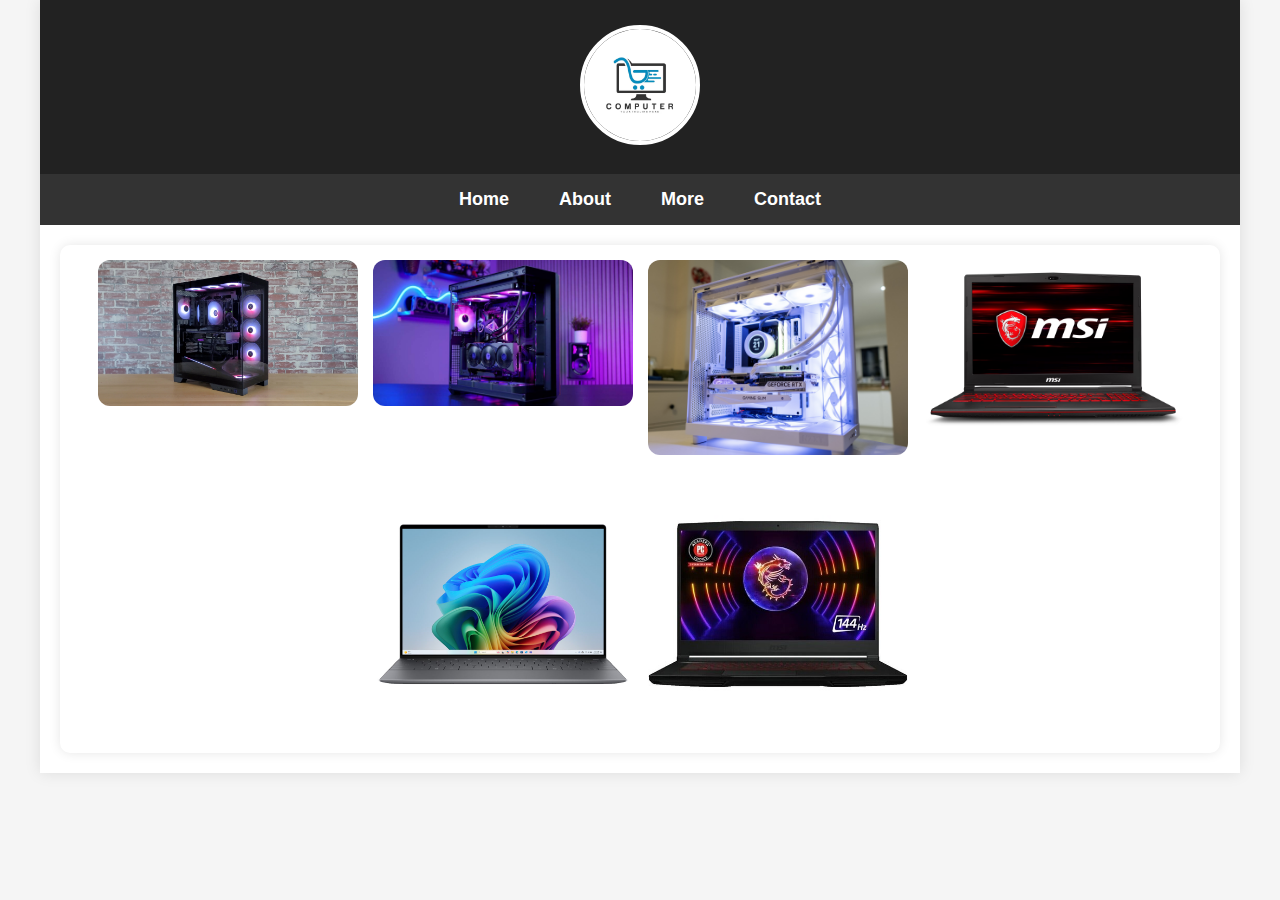
<file: index.html>
<!DOCTYPE html>
<html lang="en">
<head>
    <meta charset="UTF-8">
    <meta name="viewport" content="width=device-width, initial-scale=1.0">
    <title>PC Shop</title>
    <link rel="stylesheet" href="styles.css">
</head>
<body>
    <div id="container">
        <header>
            <img src="Computer.jpg" alt="Logo">
        </header>
        <nav>
    <ul>
        <li><a href="index.html">Home</a></li>
        <li><a href="About.html">About</a></li>
        <li><a href="More.html">More</a></li>
        <li><a href="Contact.html">Contact</a></li>
    </ul>
</nav>
        <main>
            <aside>
    <div class="card">
    <a href="Gaming PC 2025.html">
        <img src="PC build.jpg" alt="">
    </a>
    <span class="pc-name">Gaming PC 2025</span>
</div>
    <div class="card">
        <a href="RTX 4070 Ti Build.html">
        <img src="RTX 4070 TI.jpg" alt="RTX PC">
        </a>
        <span class="pc-name">RTX 4070 Ti Build</span>
    </div>
    <div class="card">
        <a href="Custom RGB PC.html">
        <img src="Case.jpg" alt="Custom PC">
        </a>
        <span class="pc-name">Custom RGB PC</span>
    </div>
    <div class="card">
        <a href="MSI Gaming Laptop.html">
        <img src="MSI laptop.jpg" alt="MSI Laptop">
        </a>
        <span class="pc-name">MSI Gaming Laptop</span>
    </div>
    <div class="card">
        <a href="Dell Laptop.html">
        <img src="dell.jpg" alt="Dell Laptop">
        </a>
        <span class="pc-name">Dell Laptop</span>
    </div>
    <div class="card">
        <a href="Shark Case PC.html">
        <img src="shark.jpg" alt="Shark PC">
        </a>
        <span class="pc-name">Shark Case PC</span>
    </div>
</aside>
        </main>
    </div>
</body>
</html>
</file>
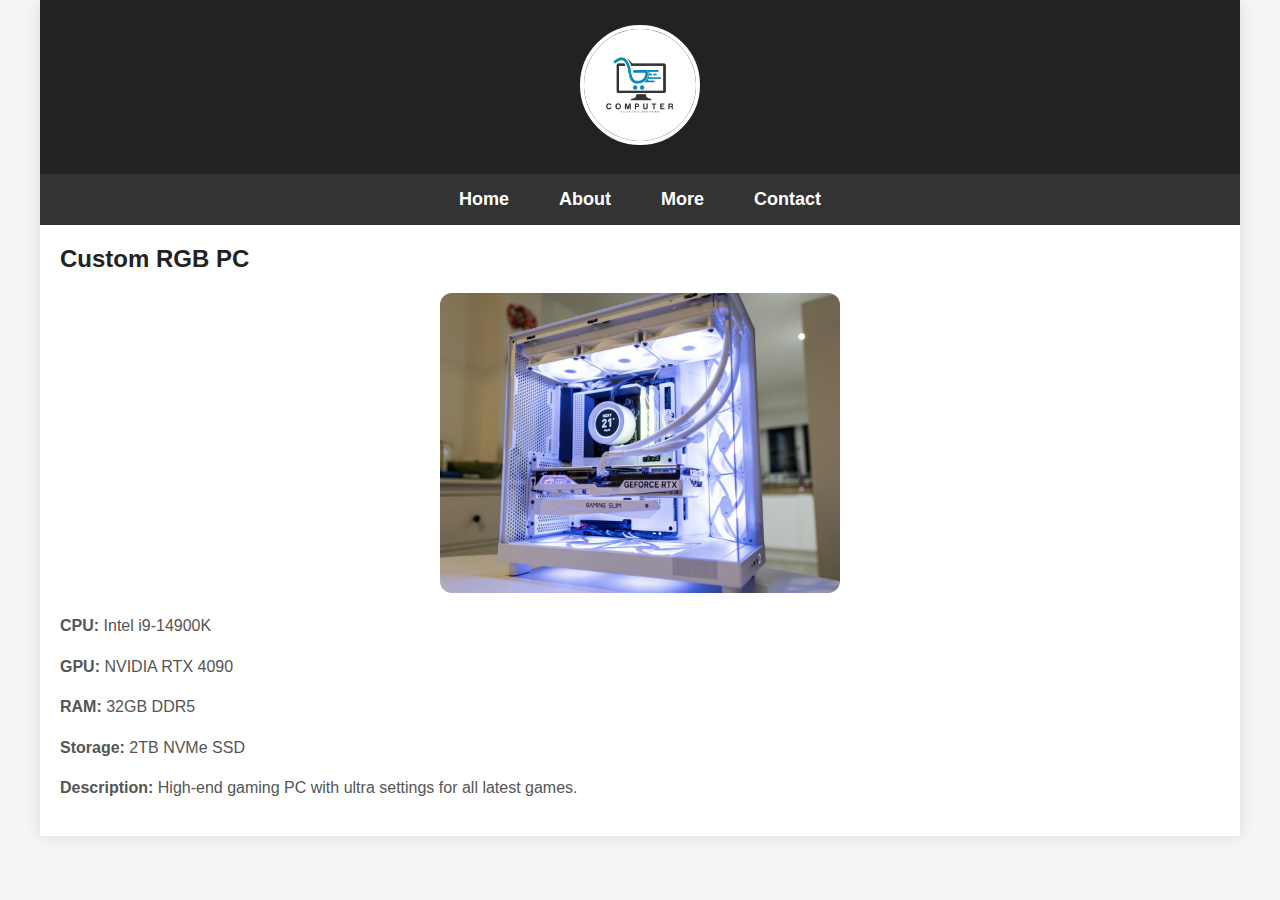
<file: Custom RGB PC.html>
<!DOCTYPE html>
<html lang="en">
<head>
    <meta charset="UTF-8">
    <title>Gaming PC 2025 - PC Shop</title>
    <link rel="stylesheet" href="styles.css">
</head>
<body>

<div id="container">

<header>
    <img src="Computer.jpg" alt="Logo">
</header>

<nav>
    <ul>
        <li><a href="index.html">Home</a></li>
        <li><a href="About.html">About</a></li>
        <li><a href="More.html">More</a></li>
        <li><a href="Contact.html">Contact</a></li>
    </ul>
</nav>

<main>
    <div id="content">
        <h2>Custom RGB PC</h2>
        <img src="Case.jpg" alt="Custom PC" style="width:400px; display:block; margin: 20px auto; border-radius:12px;">
        <p><strong>CPU:</strong> Intel i9-14900K</p>
        <p><strong>GPU:</strong> NVIDIA RTX 4090</p>
        <p><strong>RAM:</strong> 32GB DDR5</p>
        <p><strong>Storage:</strong> 2TB NVMe SSD</p>
        <p><strong>Description:</strong> High-end gaming PC with ultra settings for all latest games.</p>
    </div>
</main>

</div>
</body>
</html>
</file>
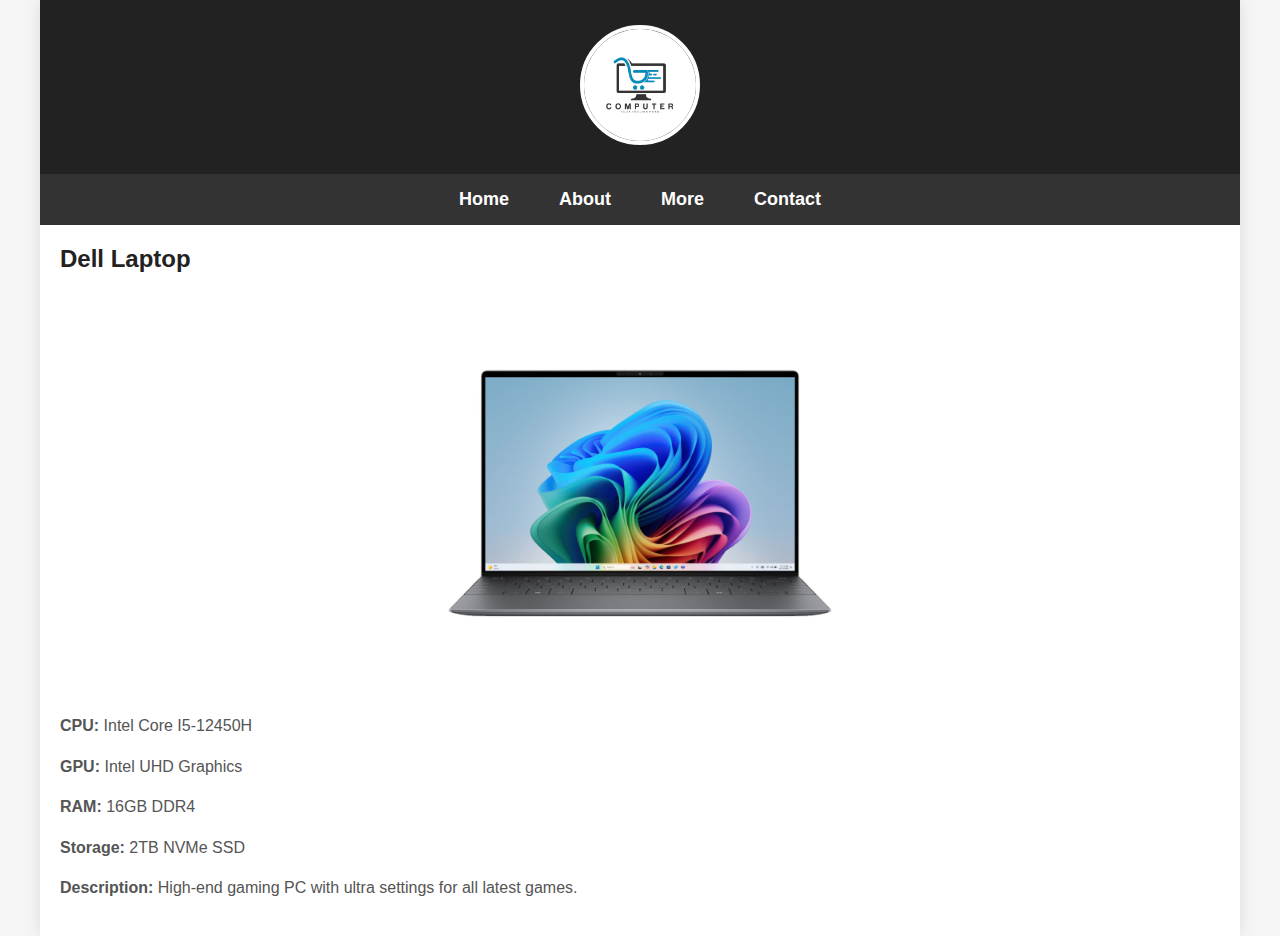
<file: Dell Laptop.html>
<!DOCTYPE html>
<html lang="en">
<head>
    <meta charset="UTF-8">
    <title>Gaming PC 2025 - PC Shop</title>
    <link rel="stylesheet" href="styles.css">
</head>
<body>

<div id="container">

<header>
    <img src="Computer.jpg" alt="Logo">
</header>

<nav>
    <ul>
        <li><a href="index.html">Home</a></li>
        <li><a href="About.html">About</a></li>
        <li><a href="More.html">More</a></li>
        <li><a href="Contact.html">Contact</a></li>
    </ul>
</nav>

<main>
    <div id="content">
        <h2>Dell Laptop</h2>
        <img src="dell.jpg" alt="Dell Laptop" style="width:400px; display:block; margin: 20px auto; border-radius:12px;">
        <p><strong>CPU:</strong> Intel Core I5-12450H</p>
        <p><strong>GPU:</strong> Intel UHD Graphics</p>
        <p><strong>RAM:</strong> 16GB DDR4</p>
        <p><strong>Storage:</strong> 2TB NVMe SSD</p>
        <p><strong>Description:</strong> High-end gaming PC with ultra settings for all latest games.</p>
    </div>
</main>

</div>
</body>
</html>
</file>
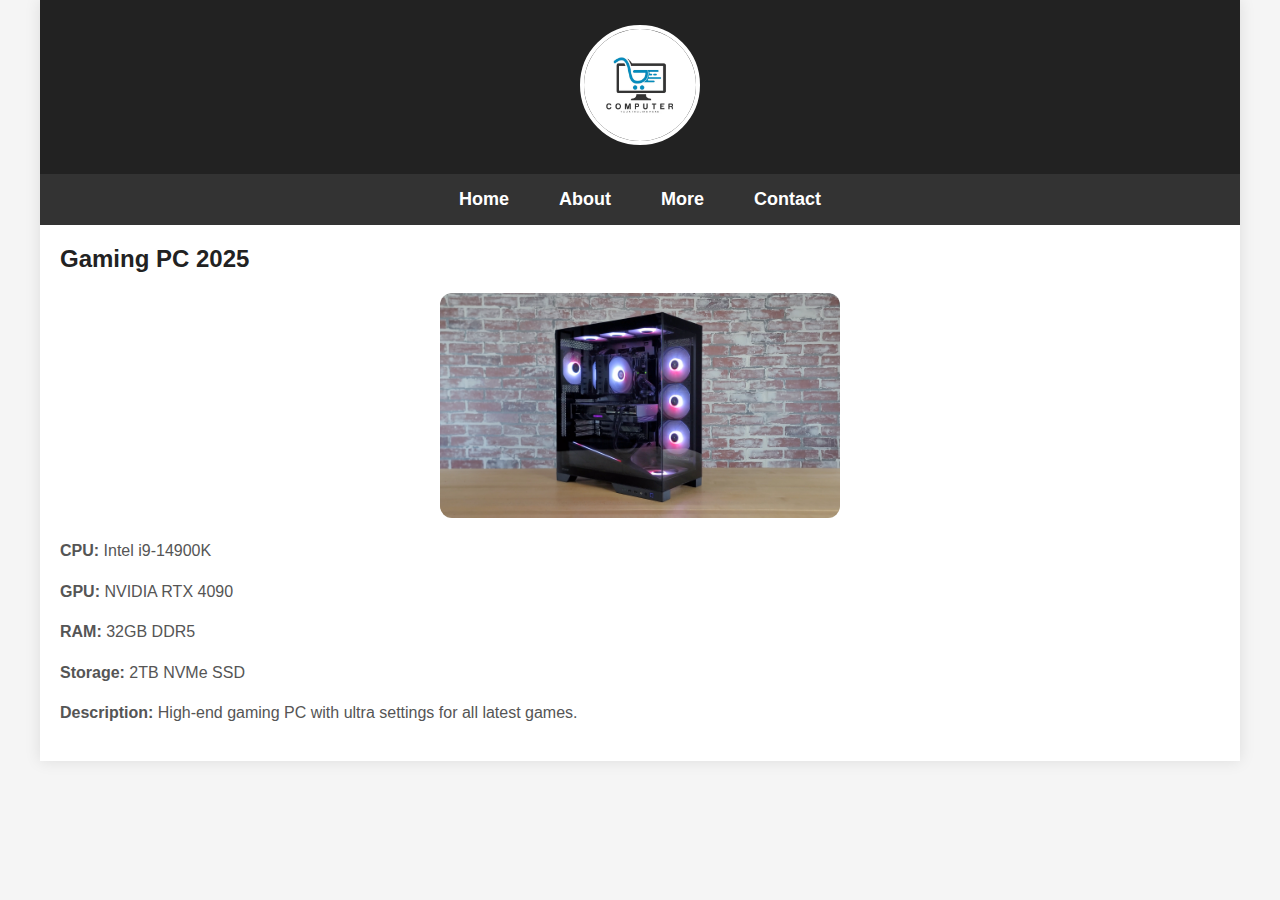
<file: Gaming PC 2025.html>
<!DOCTYPE html>
<html lang="en">
<head>
    <meta charset="UTF-8">
    <title>Gaming PC 2025 - PC Shop</title>
    <link rel="stylesheet" href="styles.css">
</head>
<body>

<div id="container">

<header>
    <img src="Computer.jpg" alt="Logo">
</header>

<nav>
    <ul>
        <li><a href="index.html">Home</a></li>
        <li><a href="About.html">About</a></li>
        <li><a href="More.html">More</a></li>
        <li><a href="Contact.html">Contact</a></li>
    </ul>
</nav>

<main>
    <div id="content">
        <h2>Gaming PC 2025</h2>
        <img src="PC build.jpg" alt="Gaming PC" style="width:400px; display:block; margin: 20px auto; border-radius:12px;">
        <p><strong>CPU:</strong> Intel i9-14900K</p>
        <p><strong>GPU:</strong> NVIDIA RTX 4090</p>
        <p><strong>RAM:</strong> 32GB DDR5</p>
        <p><strong>Storage:</strong> 2TB NVMe SSD</p>
        <p><strong>Description:</strong> High-end gaming PC with ultra settings for all latest games.</p>
    </div>
</main>

</div>
</body>
</html>
</file>
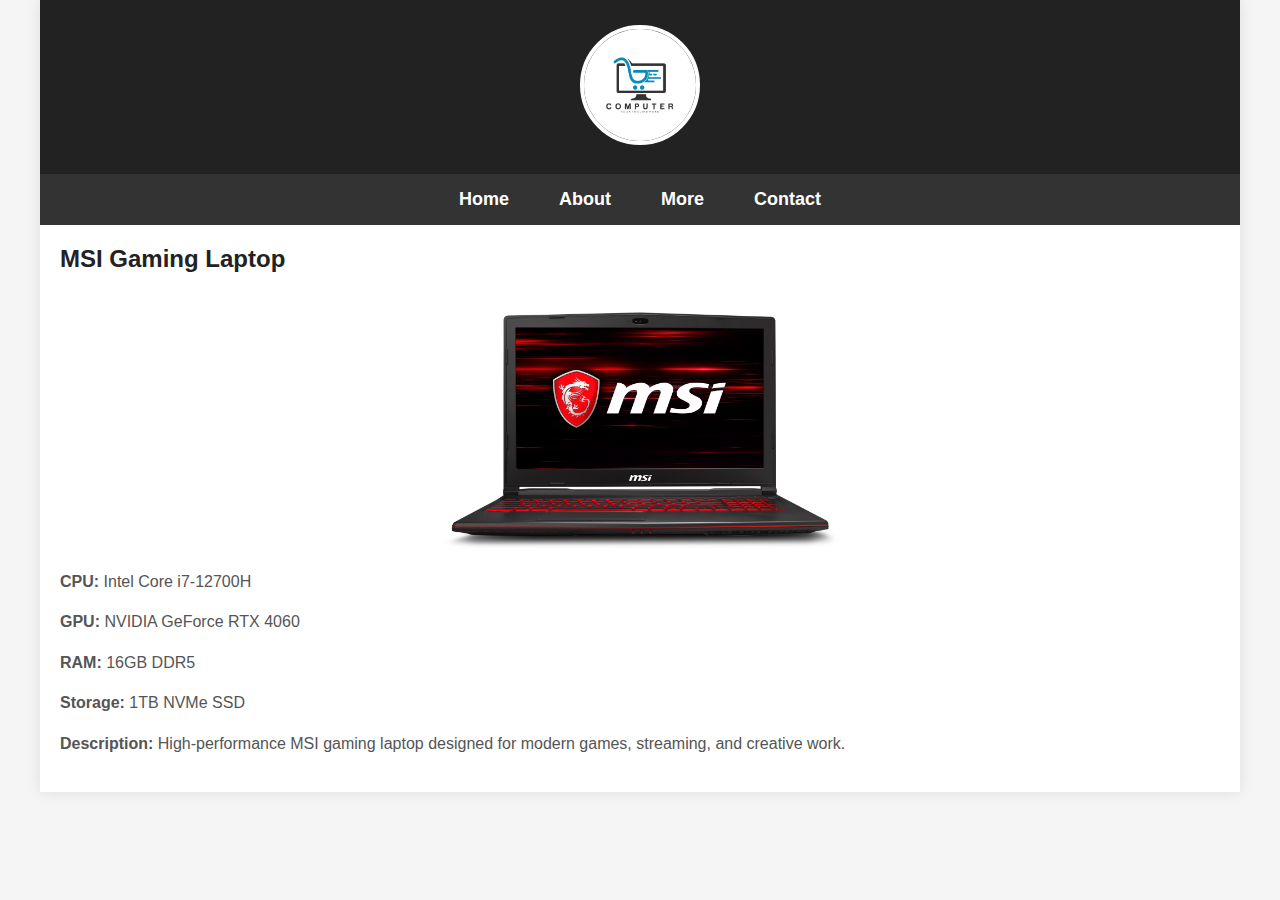
<file: MSI Gaming Laptop.html>
<!DOCTYPE html>
<html lang="en">
<head>
    <meta charset="UTF-8">
    <title>Gaming PC 2025 - PC Shop</title>
    <link rel="stylesheet" href="styles.css">
</head>
<body>

<div id="container">

<header>
    <img src="Computer.jpg" alt="Logo">
</header>

<nav>
    <ul>
        <li><a href="index.html">Home</a></li>
        <li><a href="About.html">About</a></li>
        <li><a href="More.html">More</a></li>
        <li><a href="Contact.html">Contact</a></li>
    </ul>
</nav>

<main>
    <div id="content">
        <h2>MSI Gaming Laptop</h2>
        <img src="MSI laptop.jpg" alt="MSI Laptop" style="width:400px; display:block; margin: 20px auto; border-radius:12px;">
        <p><strong>CPU:</strong> Intel Core i7-12700H</p>
    <p><strong>GPU:</strong> NVIDIA GeForce RTX 4060</p>
    <p><strong>RAM:</strong> 16GB DDR5</p>
    <p><strong>Storage:</strong> 1TB NVMe SSD</p>
    <p><strong>Description:</strong> High-performance MSI gaming laptop designed for modern games, streaming, and creative work.</p>
</div>
</main>

</div>
</body>
</html>
</file>
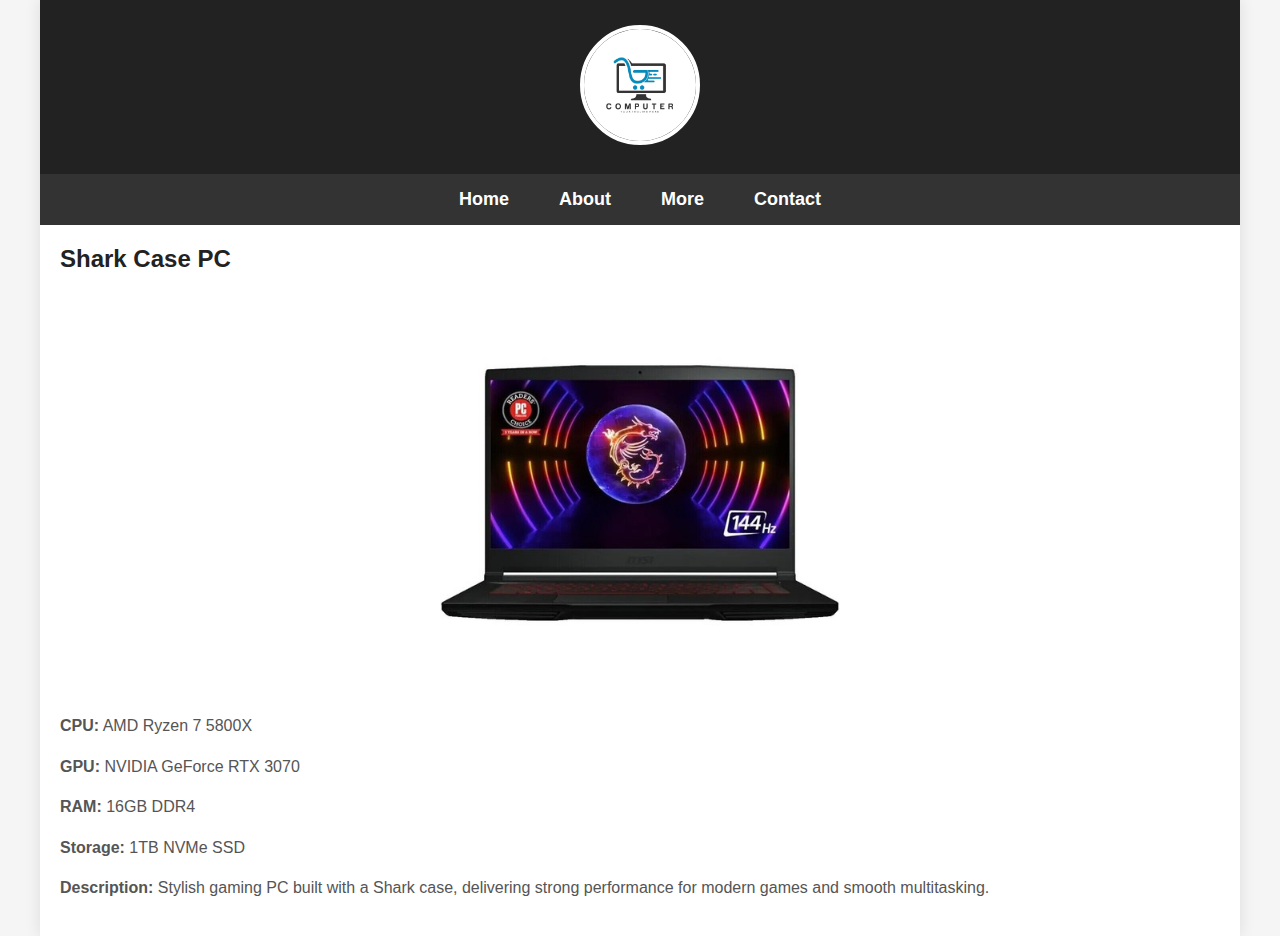
<file: Shark Case PC.html>
<!DOCTYPE html>
<html lang="en">
<head>
    <meta charset="UTF-8">
    <title>Gaming PC 2025 - PC Shop</title>
    <link rel="stylesheet" href="styles.css">
</head>
<body>

<div id="container">

<header>
    <img src="Computer.jpg" alt="Logo">
</header>

<nav>
    <ul>
        <li><a href="index.html">Home</a></li>
        <li><a href="About.html">About</a></li>
        <li><a href="More.html">More</a></li>
        <li><a href="Contact.html">Contact</a></li>
    </ul>
</nav>

<main>
    <div id="content">
        <h2>Shark Case PC</h2>
        <img src="shark.jpg" alt="Shark PC" style="width:400px; display:block; margin: 20px auto; border-radius:12px;">
        <p><strong>CPU:</strong> AMD Ryzen 7 5800X</p>
    <p><strong>GPU:</strong> NVIDIA GeForce RTX 3070</p>
    <p><strong>RAM:</strong> 16GB DDR4</p>
    <p><strong>Storage:</strong> 1TB NVMe SSD</p>
    <p><strong>Description:</strong> Stylish gaming PC built with a Shark case, delivering strong performance for modern games and smooth multitasking.</p></div>
</main>

</div>
</body>
</html>
</file>
<file: styles.css>
* {
    margin: 0;
    padding: 0;
    box-sizing: border-box;
}

body {
    font-family: Arial, Helvetica, sans-serif;
    background: #f5f5f5;
    color: #333;
}

#container {
    max-width: 1200px;
    margin: auto;
    background: white;
    box-shadow: 0 0 15px rgba(0,0,0,0.1);
}


header {
    background: #222;
    padding: 25px;
    text-align: center;
}

header img {
    width: 120px;
    height: 120px;
    object-fit: cover;
    border-radius: 50%;
    border: 4px solid #fff;
}


nav {
    background: #333;
}

nav ul {
    display: flex;
    justify-content: center;
    list-style: none;
}

nav ul li a {
    color: white;
    text-decoration: none;
    padding: 15px 25px;
    display: block;
    font-size: 18px;
    font-weight: bold;
    transition: 0.3s;
}

nav ul li a:hover {
    background: #555;
}

main {
    padding: 20px;
}

aside {
    display: flex;
    flex-wrap: wrap;
    gap: 15px;
    justify-content: center;
    padding: 15px;
    background: #fff;
    border-radius: 10px;
    box-shadow: 0 0 12px rgba(0,0,0,0.1);
}

aside img {
    width: 260px;
    border-radius: 12px;
    cursor: pointer;
    transition: 0.3s;
}

aside img:hover {
    transform: scale(1.05);
    box-shadow: 0 4px 12px rgba(0,0,0,0.25);
}
.card {
    position: relative;
}

.card img {
    width: 260px;
    border-radius: 12px;
    cursor: pointer;
    transition: 0.3s;
}

.card:hover img {
    transform: scale(1.05);
}
.pc-name {
    position: absolute;
    bottom: 0;
    left: 0;
    right: 0;
    padding: 10px;
    background: rgba(0,0,0,0.75);
    color: white;
    text-align: center;
    font-weight: bold;
    border-radius: 0 0 12px 12px;
    opacity: 0;
    transition: 0.3s;
}
.card:hover .pc-name {
    opacity: 1;
}
#content h2, #content h3 {
    color: #222;
    margin-bottom: 15px;
}

#content p {
    line-height: 1.6;
    margin-bottom: 15px;
    color: #555;
}

#content ul {
    margin-left: 20px;
    color: #444;
}

#content li {
    margin-bottom: 8px;
}
</file>
